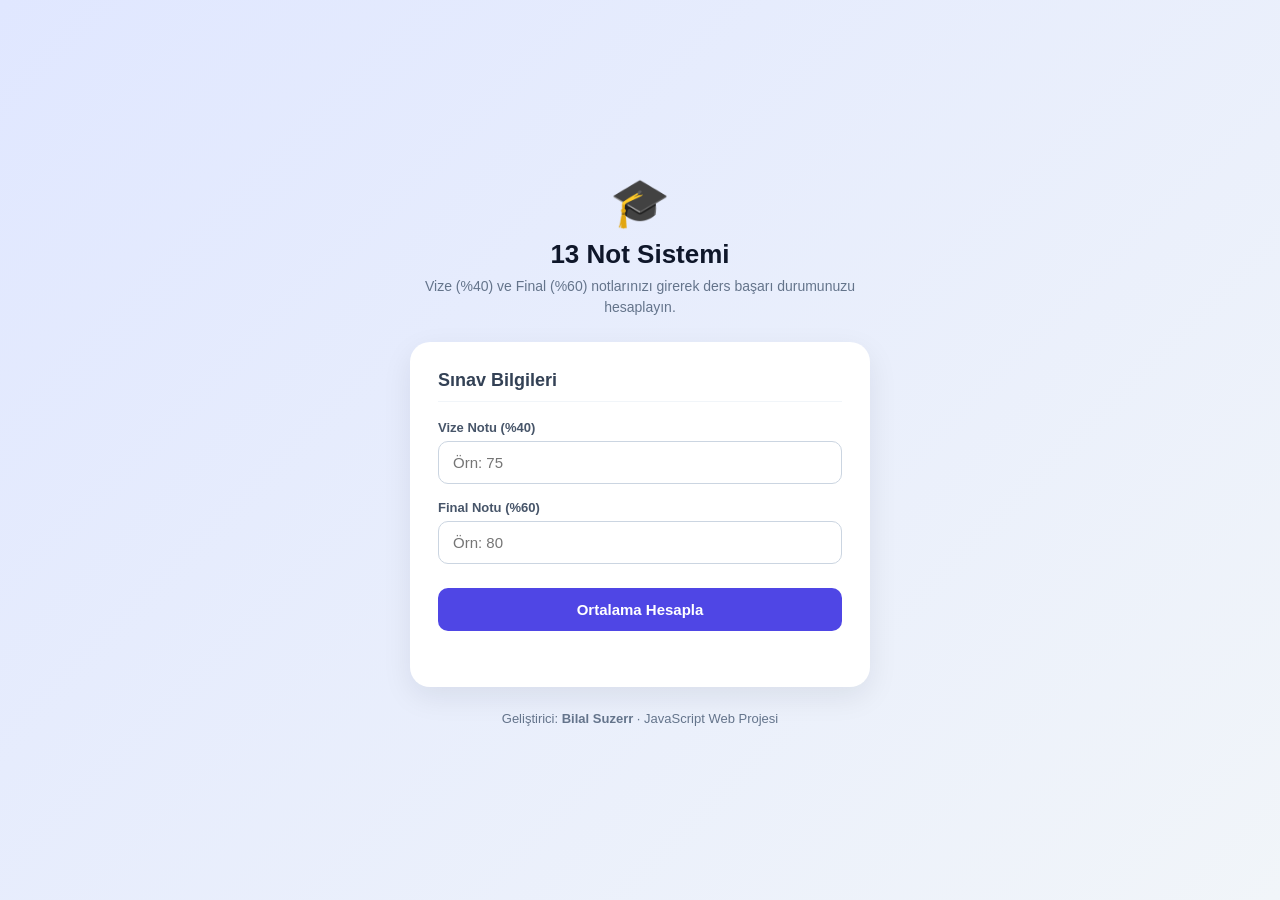
<file: 13-not-sistemi/index.html>
<!DOCTYPE html>
<html lang="tr">
<head>
    <meta charset="UTF-8">
    <meta name="viewport" content="width=device-width, initial-scale=1.0">
    <title>13 Not Sistemi</title>
    <link rel="stylesheet" href="style.css">
    <script src="script.js" defer></script>
</head>
<body>
    <main class="container">
        <header>
            <div class="logo">🎓</div>
            <h1>13 Not Sistemi</h1>
            <p>Vize (%40) ve Final (%60) notlarınızı girerek ders başarı durumunuzu hesaplayın.</p>
        </header>

        <section class="card">
            <h2>Sınav Bilgileri</h2>

            <div class="form-group">
                <label for="vize">Vize Notu (%40)</label>
                <input id="vize" type="number" min="0" max="100" placeholder="Örn: 75">
            </div>

            <div class="form-group">
                <label for="final">Final Notu (%60)</label>
                <input id="final" type="number" min="0" max="100" placeholder="Örn: 80">
            </div>

            <button id="hesapla" type="button">Ortalama Hesapla</button>

            <p id="hata" class="error-msg" role="alert"></p>

            <div id="sonuc" class="result" aria-live="polite" hidden>
                <p class="result-title">Ders Not Ortalaması</p>
                <div id="ortalama" class="score">0.00</div>
                <div id="harfNotu" class="letter-grade">-</div>
                <h3 id="durum" class="status"></h3>
                <p id="detay" class="detail"></p>
            </div>
        </section>

        <footer>
            Geliştirici: <strong>Bilal Suzerr</strong> · JavaScript Web Projesi
        </footer>
    </main>
</body>
</html>
</file>
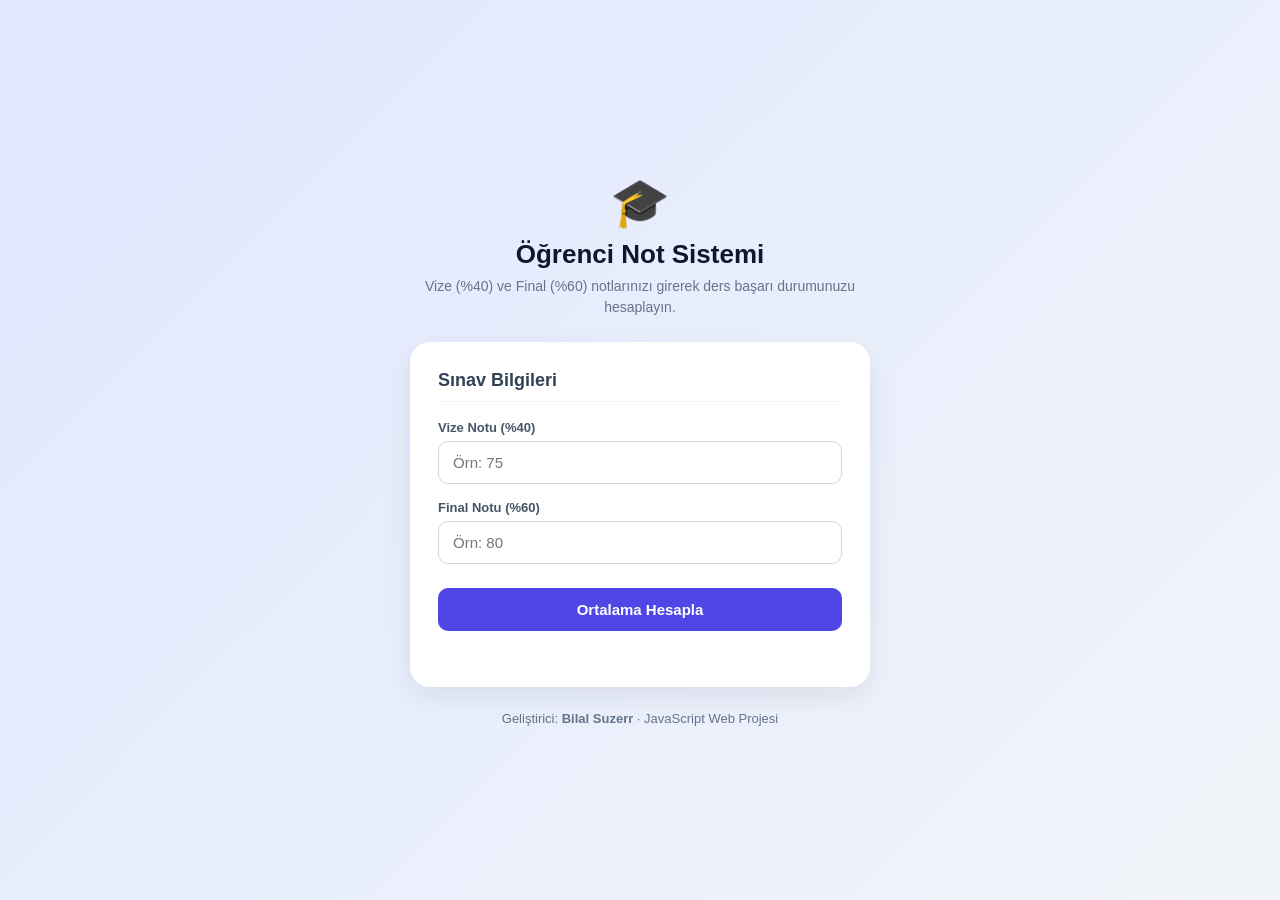
<file: 13-ogrenci-not-sistemi/index.html>
<!DOCTYPE html>
<html lang="tr">
<head>
    <meta charset="UTF-8">
    <meta name="viewport" content="width=device-width, initial-scale=1.0">
    <title>Öğrenci Not Sistemi</title>
    <link rel="stylesheet" href="style.css">
    <script src="script.js" defer></script>
</head>
<body>
    <main class="container">
        <header>
            <div class="logo">🎓</div>
            <h1>Öğrenci Not Sistemi</h1>
            <p>Vize (%40) ve Final (%60) notlarınızı girerek ders başarı durumunuzu hesaplayın.</p>
        </header>

        <section class="card">
            <h2>Sınav Bilgileri</h2>

            <div class="form-group">
                <label for="vize">Vize Notu (%40)</label>
                <input id="vize" type="number" min="0" max="100" placeholder="Örn: 75">
            </div>

            <div class="form-group">
                <label for="final">Final Notu (%60)</label>
                <input id="final" type="number" min="0" max="100" placeholder="Örn: 80">
            </div>

            <button id="hesapla" type="button">Ortalama Hesapla</button>

            <p id="hata" class="error-msg" role="alert"></p>

            <div id="sonuc" class="result" aria-live="polite" hidden>
                <p class="result-title">Ders Not Ortalaması</p>
                <div id="ortalama" class="score">0.00</div>
                <div id="harfNotu" class="letter-grade">-</div>
                <h3 id="durum" class="status"></h3>
                <p id="detay" class="detail"></p>
            </div>
        </section>

        <footer>
            Geliştirici: <strong>Bilal Suzerr</strong> · JavaScript Web Projesi
        </footer>
    </main>
</body>
</html>
</file>
<file: 13-not-sistemi/style.css>
* {
    box-sizing: border-box;
    margin: 0;
    padding: 0;
}

body {
    min-height: 100vh;
    font-family: -apple-system, BlinkMacSystemFont, "Segoe UI", Roboto, "Helvetica Neue", Arial, sans-serif;
    background: linear-gradient(135deg, #e0e7ff 0%, #f1f5f9 100%);
    color: #1e293b;
    display: flex;
    justify-content: center;
    align-items: center;
    padding: 24px;
}

.container {
    width: 100%;
    max-width: 460px;
}

header {
    text-align: center;
    margin-bottom: 24px;
}

.logo {
    font-size: 48px;
    margin-bottom: 8px;
}

h1 {
    font-size: 26px;
    color: #0f172a;
    font-weight: 700;
    margin-bottom: 6px;
}

header p {
    color: #64748b;
    font-size: 14px;
    line-height: 1.5;
}

.card {
    background: #ffffff;
    border-radius: 20px;
    padding: 28px;
    box-shadow: 0 10px 30px rgba(15, 23, 42, 0.08);
}

.card h2 {
    font-size: 18px;
    color: #334155;
    margin-bottom: 18px;
    border-bottom: 1px solid #f1f5f9;
    padding-bottom: 10px;
}

.form-group {
    margin-bottom: 16px;
}

label {
    display: block;
    font-size: 13px;
    font-weight: 600;
    color: #475569;
    margin-bottom: 6px;
}

input {
    width: 100%;
    padding: 12px 14px;
    border: 1.5px solid #cbd5e1;
    border-radius: 10px;
    font-size: 15px;
    color: #0f172a;
    transition: all 0.2s ease;
    outline: none;
}

input:focus {
    border-color: #4f46e5;
    box-shadow: 0 0 0 3px rgba(79, 70, 229, 0.15);
}

button {
    width: 100%;
    padding: 13px;
    background: #4f46e5;
    color: #ffffff;
    border: none;
    border-radius: 10px;
    font-size: 15px;
    font-weight: 600;
    cursor: pointer;
    margin-top: 8px;
    transition: background 0.2s ease, transform 0.1s ease;
}

button:hover {
    background: #4338ca;
}

button:active {
    transform: scale(0.99);
}

.error-msg {
    color: #dc2626;
    font-size: 13px;
    margin-top: 10px;
    text-align: center;
    min-height: 18px;
}

.result {
    margin-top: 20px;
    padding: 20px;
    background: #f8fafc;
    border-radius: 14px;
    text-align: center;
    border: 1px solid #e2e8f0;
}

.result-title {
    font-size: 13px;
    color: #64748b;
    font-weight: 500;
    text-transform: uppercase;
    letter-spacing: 0.5px;
}

.score {
    font-size: 40px;
    font-weight: 800;
    color: #4f46e5;
    margin: 4px 0;
}

.letter-grade {
    display: inline-block;
    padding: 4px 14px;
    border-radius: 20px;
    font-weight: 700;
    font-size: 14px;
    background: #e0e7ff;
    color: #4338ca;
    margin-bottom: 10px;
}

.status {
    font-size: 18px;
    font-weight: 700;
    margin-bottom: 4px;
}

.status.pass {
    color: #16a34a;
}

.status.fail {
    color: #dc2626;
}

.detail {
    font-size: 13px;
    color: #64748b;
}

footer {
    text-align: center;
    margin-top: 24px;
    font-size: 13px;
    color: #64748b;
}
</file>
<file: 13-ogrenci-not-sistemi/style.css>
* {
    box-sizing: border-box;
    margin: 0;
    padding: 0;
}

body {
    min-height: 100vh;
    font-family: -apple-system, BlinkMacSystemFont, "Segoe UI", Roboto, "Helvetica Neue", Arial, sans-serif;
    background: linear-gradient(135deg, #e0e7ff 0%, #f1f5f9 100%);
    color: #1e293b;
    display: flex;
    justify-content: center;
    align-items: center;
    padding: 24px;
}

.container {
    width: 100%;
    max-width: 460px;
}

header {
    text-align: center;
    margin-bottom: 24px;
}

.logo {
    font-size: 48px;
    margin-bottom: 8px;
}

h1 {
    font-size: 26px;
    color: #0f172a;
    font-weight: 700;
    margin-bottom: 6px;
}

header p {
    color: #64748b;
    font-size: 14px;
    line-height: 1.5;
}

.card {
    background: #ffffff;
    border-radius: 20px;
    padding: 28px;
    box-shadow: 0 10px 30px rgba(15, 23, 42, 0.08);
}

.card h2 {
    font-size: 18px;
    color: #334155;
    margin-bottom: 18px;
    border-bottom: 1px solid #f1f5f9;
    padding-bottom: 10px;
}

.form-group {
    margin-bottom: 16px;
}

label {
    display: block;
    font-size: 13px;
    font-weight: 600;
    color: #475569;
    margin-bottom: 6px;
}

input {
    width: 100%;
    padding: 12px 14px;
    border: 1.5px solid #cbd5e1;
    border-radius: 10px;
    font-size: 15px;
    color: #0f172a;
    transition: all 0.2s ease;
    outline: none;
}

input:focus {
    border-color: #4f46e5;
    box-shadow: 0 0 0 3px rgba(79, 70, 229, 0.15);
}

button {
    width: 100%;
    padding: 13px;
    background: #4f46e5;
    color: #ffffff;
    border: none;
    border-radius: 10px;
    font-size: 15px;
    font-weight: 600;
    cursor: pointer;
    margin-top: 8px;
    transition: background 0.2s ease, transform 0.1s ease;
}

button:hover {
    background: #4338ca;
}

button:active {
    transform: scale(0.99);
}

.error-msg {
    color: #dc2626;
    font-size: 13px;
    margin-top: 10px;
    text-align: center;
    min-height: 18px;
}

.result {
    margin-top: 20px;
    padding: 20px;
    background: #f8fafc;
    border-radius: 14px;
    text-align: center;
    border: 1px solid #e2e8f0;
}

.result-title {
    font-size: 13px;
    color: #64748b;
    font-weight: 500;
    text-transform: uppercase;
    letter-spacing: 0.5px;
}

.score {
    font-size: 40px;
    font-weight: 800;
    color: #4f46e5;
    margin: 4px 0;
}

.letter-grade {
    display: inline-block;
    padding: 4px 14px;
    border-radius: 20px;
    font-weight: 700;
    font-size: 14px;
    background: #e0e7ff;
    color: #4338ca;
    margin-bottom: 10px;
}

.status {
    font-size: 18px;
    font-weight: 700;
    margin-bottom: 4px;
}

.status.pass {
    color: #16a34a;
}

.status.fail {
    color: #dc2626;
}

.detail {
    font-size: 13px;
    color: #64748b;
}

footer {
    text-align: center;
    margin-top: 24px;
    font-size: 13px;
    color: #64748b;
}
</file>
